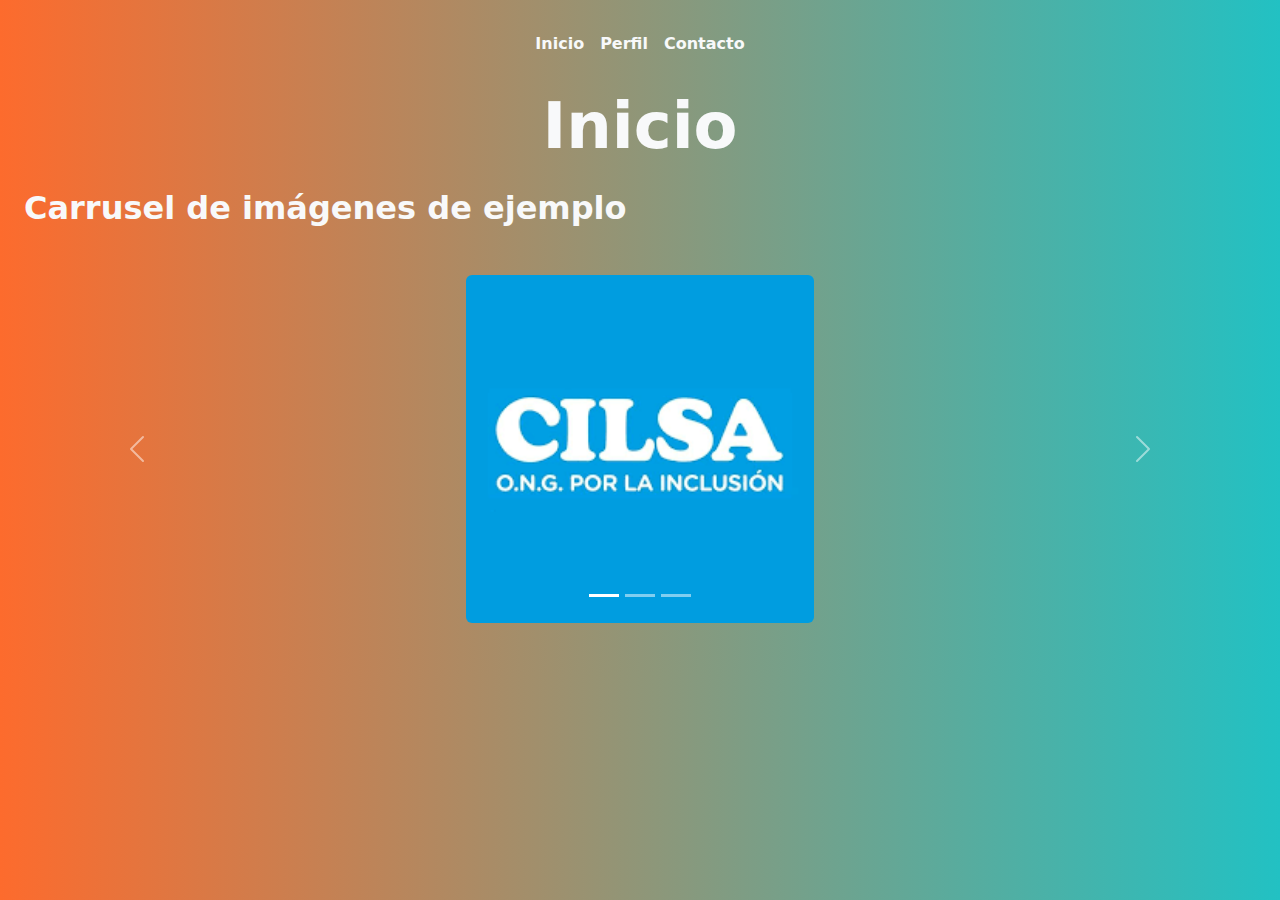
<file: index.html>
<!DOCTYPE html>
<html lang="en">
<head>
    <meta charset="UTF-8">
    <meta name="viewport" content="width=device-width, initial-scale=1.0">
    <link href="https://fonts.googleapis.com/css2?family=Fjalla+One&display=swap" rel="stylesheet">
    <link href="https://fonts.googleapis.com/css2?family=Kanit:ital,wght@0,100;0,200;0,300;0,400;0,500;0,600;0,700;0,800;0,900;1,100;1,200;1,300;1,400;1,500;1,600;1,700;1,800;1,900&family=Roboto+Mono:ital,wght@0,100..700;1,100..700&display=swap" rel="stylesheet">
    <link rel="stylesheet" type="text/css" href="styles.css">
    <title>Inicio</title>
    <link href="https://cdn.jsdelivr.net/npm/bootstrap@5.3.3/dist/css/bootstrap.min.css" rel="stylesheet" integrity="sha384-QWTKZyjpPEjISv5WaRU9OFeRpok6YctnYmDr5pNlyT2bRjXh0JMhjY6hW+ALEwIH" crossorigin="anonymous">
</head>
<body class="bg-dark">
    <nav class="navbar navbar-expand-lg mt-3">

        <div class="container-fluid">
          <button class="navbar-toggler" type="button" data-bs-toggle="collapse" data-bs-target="#navbarSupportedContent"
            aria-controls="navbarSupportedContent" aria-expanded="false" aria-label="Toggle navigation">
            <span class="navbar-toggler-icon"></span>
          </button>
          <div class="collapse navbar-collapse justify-content-center" id="navbarSupportedContent">
            <ul class="navbar-nav">
      
              <li class="nav-item">
                <a class="nav-link active fw-bold text-light" href="index.html" aria-current="page">Inicio</a>
              </li>
      
              <li class="nav-item">
                <a class="nav-link active fw-bold text-light" href="perfil.html" aria-current="page">Perfil</a>
              </li>
              
    
              <li class="nav-item">
                <a class="nav-link active fw-bold text-light" href="contacto.html" aria-current="page">Contacto</a>
              </li>
            </ul>
          </div>
      
        </div>
    </nav>

    <h1 class="fw-bold display-3 text-center mt-3 text-light">Inicio</h1>

    <h2 class="fw-bold m-4 text-light">Carrusel de imágenes de ejemplo</h2>

    <div id="carouselExampleIndicators" class="carousel slide m-5">
        <div class="carousel-indicators">
            <button type="button" data-bs-target="#carouselExampleIndicators" data-bs-slide-to="0" class="active" aria-current="true" aria-label="Slide 1"></button>
            <button type="button" data-bs-target="#carouselExampleIndicators" data-bs-slide-to="1" aria-label="Slide 2"></button>
            <button type="button" data-bs-target="#carouselExampleIndicators" data-bs-slide-to="2" aria-label="Slide 3"></button>
        </div>
        
        <div class="carousel-inner">
            <div class="carousel-item active">
                <div class="container-fluid d-flex justify-content-center">
                    <img src="images/cilsa.jpg" class="d-block img-fluid rounded" alt="Imagen de CILSA" width="30%">
                </div>
            </div>
            <div class="carousel-item">
                <div class="container-fluid d-flex justify-content-center">
                    <img src="images/javascript.jpg" class="d-block img-fluid rounded" alt="Imagen de JavaScript">
                </div>
            </div>
        
            <div class="carousel-item">
                <div class="container-fluid d-flex justify-content-center">
                    <img src="images/bootstrap.jpg" class="d-block img-fluid rounded" alt="Imagen de Bootstrap">
                </div>
            </div>
        </div>
        
        <button class="carousel-control-prev" type="button" data-bs-target="#carouselExampleIndicators" data-bs-slide="prev">
            <span class="carousel-control-prev-icon" aria-hidden="true"></span>
            <span class="visually-hidden">Previous</span>
        </button>
        <button class="carousel-control-next" type="button" data-bs-target="#carouselExampleIndicators" data-bs-slide="next">
            <span class="carousel-control-next-icon" aria-hidden="true"></span>
            <span class="visually-hidden">Next</span>
        </button>
    </div>

    <script src="https://cdn.jsdelivr.net/npm/bootstrap@5.3.3/dist/js/bootstrap.bundle.min.js" integrity="sha384-YvpcrYf0tY3lHB60NNkmXc5s9fDVZLESaAA55NDzOxhy9GkcIdslK1eN7N6jIeHz" crossorigin="anonymous"></script>
</body>
</html>
</file>
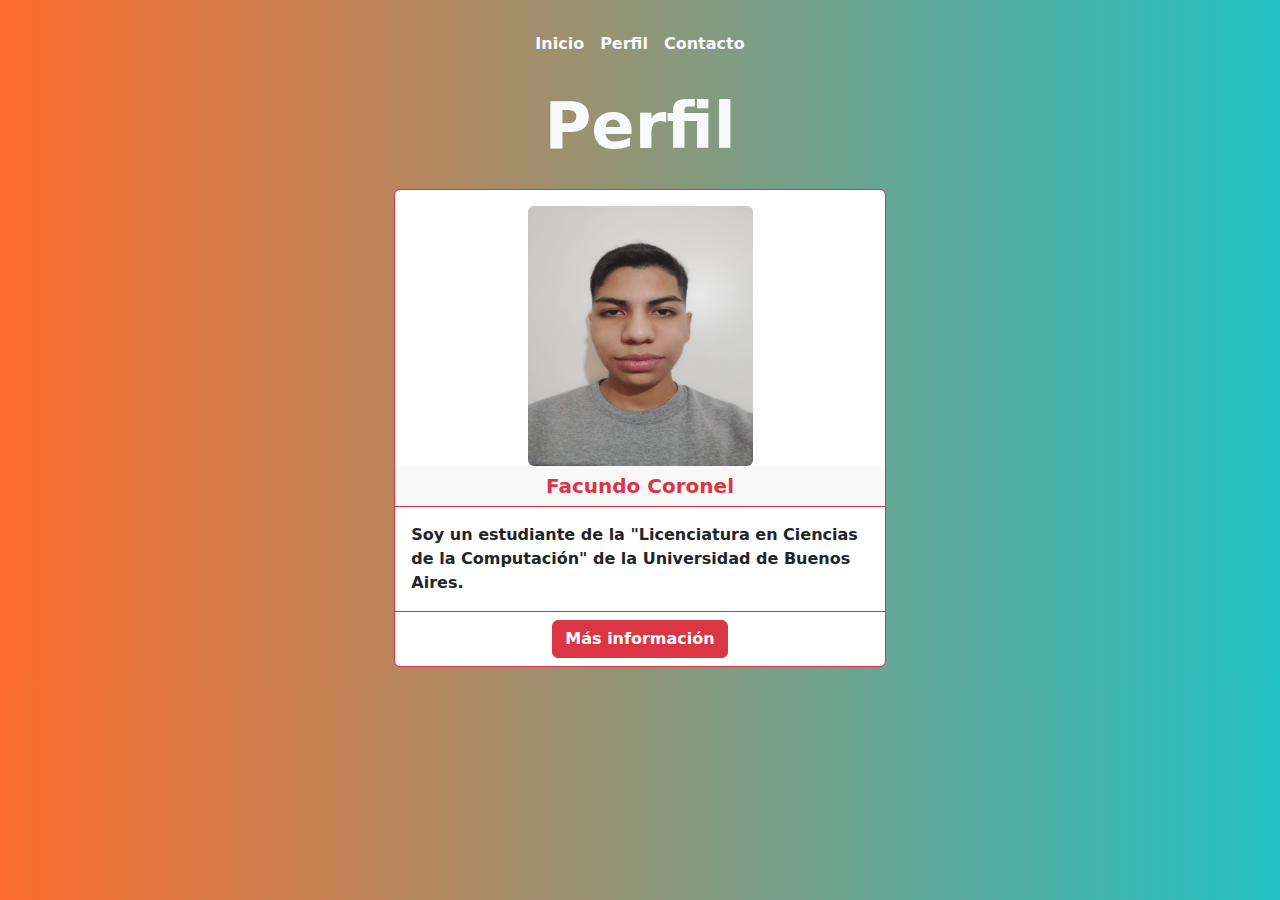
<file: perfil.html>
<!DOCTYPE html>
<html lang="en">
<head>
    <meta charset="UTF-8">
    <meta name="viewport" content="width=device-width, initial-scale=1.0">
    <link href="https://fonts.googleapis.com/css2?family=Fjalla+One&display=swap" rel="stylesheet">
    <link href="https://fonts.googleapis.com/css2?family=Kanit:ital,wght@0,100;0,200;0,300;0,400;0,500;0,600;0,700;0,800;0,900;1,100;1,200;1,300;1,400;1,500;1,600;1,700;1,800;1,900&family=Roboto+Mono:ital,wght@0,100..700;1,100..700&display=swap" rel="stylesheet">
    <link rel="stylesheet" type="text/css" href="styles.css">
    <title>Inicio</title>
    <link href="https://cdn.jsdelivr.net/npm/bootstrap@5.3.3/dist/css/bootstrap.min.css" rel="stylesheet" integrity="sha384-QWTKZyjpPEjISv5WaRU9OFeRpok6YctnYmDr5pNlyT2bRjXh0JMhjY6hW+ALEwIH" crossorigin="anonymous">
</head>
<body class="bg-dark">
    <nav class="navbar navbar-expand-lg mt-3">

        <div class="container-fluid">
          <button class="navbar-toggler" type="button" data-bs-toggle="collapse" data-bs-target="#navbarSupportedContent"
            aria-controls="navbarSupportedContent" aria-expanded="false" aria-label="Toggle navigation">
            <span class="navbar-toggler-icon"></span>
          </button>
          <div class="collapse navbar-collapse justify-content-center" id="navbarSupportedContent">
            <ul class="navbar-nav">
      
              <li class="nav-item">
                <a class="nav-link active fw-bold text-light" href="index.html" aria-current="page">Inicio</a>
              </li>
      
              <li class="nav-item">
                <a class="nav-link active fw-bold text-light" href="perfil.html" aria-current="page">Perfil</a>
              </li>
              
    
              <li class="nav-item">
                <a class="nav-link active fw-bold text-light" href="contacto.html" aria-current="page">Contacto</a>
              </li>
            </ul>
          </div>
      
        </div>
    </nav>

    <h1 class="fw-bold display-3 text-center mt-3 text-light">Perfil</h1>

    <div class="container-fluid d-flex justify-content-center mt-4">
      <div class="row">
        <div class="col-md-3"></div>

        <div class="col-md-6">
          <div class="card border-danger mb-3">
            <div class="container-fluid d-flex justify-content-center mt-3">
              <img src="images/Perfil.jpg" class="rounded" alt="Imagen de JavaScript" width="225" height="260">
            </div>
            
            <h5 class="card-header fw-bold text-danger text-center border-danger">Facundo Coronel</h5>
            <div class="card-body">
              <p class="card-text fw-bold">Soy un estudiante de la "Licenciatura en Ciencias de la Computación" de la Universidad de Buenos Aires.</p>
            </div>

            <div class="card-footer bg-transparent border-danger d-flex justify-content-center">
              <button type="button" class="btn btn-danger fw-bold" data-bs-toggle="modal" data-bs-target="#exampleModal">
                Más información
              </button>              
            </div>
          </div>
        </div>

      </div>
    </div>

    <!-- Modal -->
    <div class="modal fade" id="exampleModal" tabindex="-1" aria-labelledby="exampleModalLabel" aria-hidden="true">
      <div class="modal-dialog">
        <div class="modal-content">
          <div class="modal-header">
            <h1 class="modal-title fs-5 fw-bold" id="exampleModalLabel">Información adicional</h1>
            <button type="button" class="btn-close" data-bs-dismiss="modal" aria-label="Close"></button>
          </div>
          <div class="modal-body">
            Estoy en el tercer año de la carrera.
          </div>
          <div class="modal-footer">
            <button type="button" class="btn btn-danger fw-bold" data-bs-dismiss="modal">Cerrar</button>
          </div>
        </div>
      </div>
    </div>

    <script src="code.js"></script>
    <script src="https://cdn.jsdelivr.net/npm/bootstrap@5.3.3/dist/js/bootstrap.bundle.min.js" integrity="sha384-YvpcrYf0tY3lHB60NNkmXc5s9fDVZLESaAA55NDzOxhy9GkcIdslK1eN7N6jIeHz" crossorigin="anonymous"></script>
</body>
</html>
</file>
<file: styles.css>
body {  
    margin: 0; 
    font-family: Roboto, "Helvetica Neue", sans-serif;
    background: rgb(34,193,195);
    background: -webkit-linear-gradient(to left, rgba(34,193,195,1) 0%, rgba(253,107,45,1) 100%);  /* Chrome 10-25, Safari 5.1-6 */
    background: linear-gradient(to left, rgba(34,193,195,1) 0%, rgba(253,107,45,1) 100%); /* W3C, IE 10+/ Edge, Firefox 16+, Chrome 26+, Opera 12+, Safari 7+ */
}

input:hover {
    box-shadow: 2px 2px 5px rgba(0, 0, 0, 0.94);
}

.kanit-bold {
    font-family: "Kanit", sans-serif;
    font-weight: 700;
    font-style: normal;
}

.kanit-medium {
    font-family: "Kanit", sans-serif;
    font-weight: 500;
    font-style: normal;
}

.error-message {
    visibility: hidden; 
}
</file>
